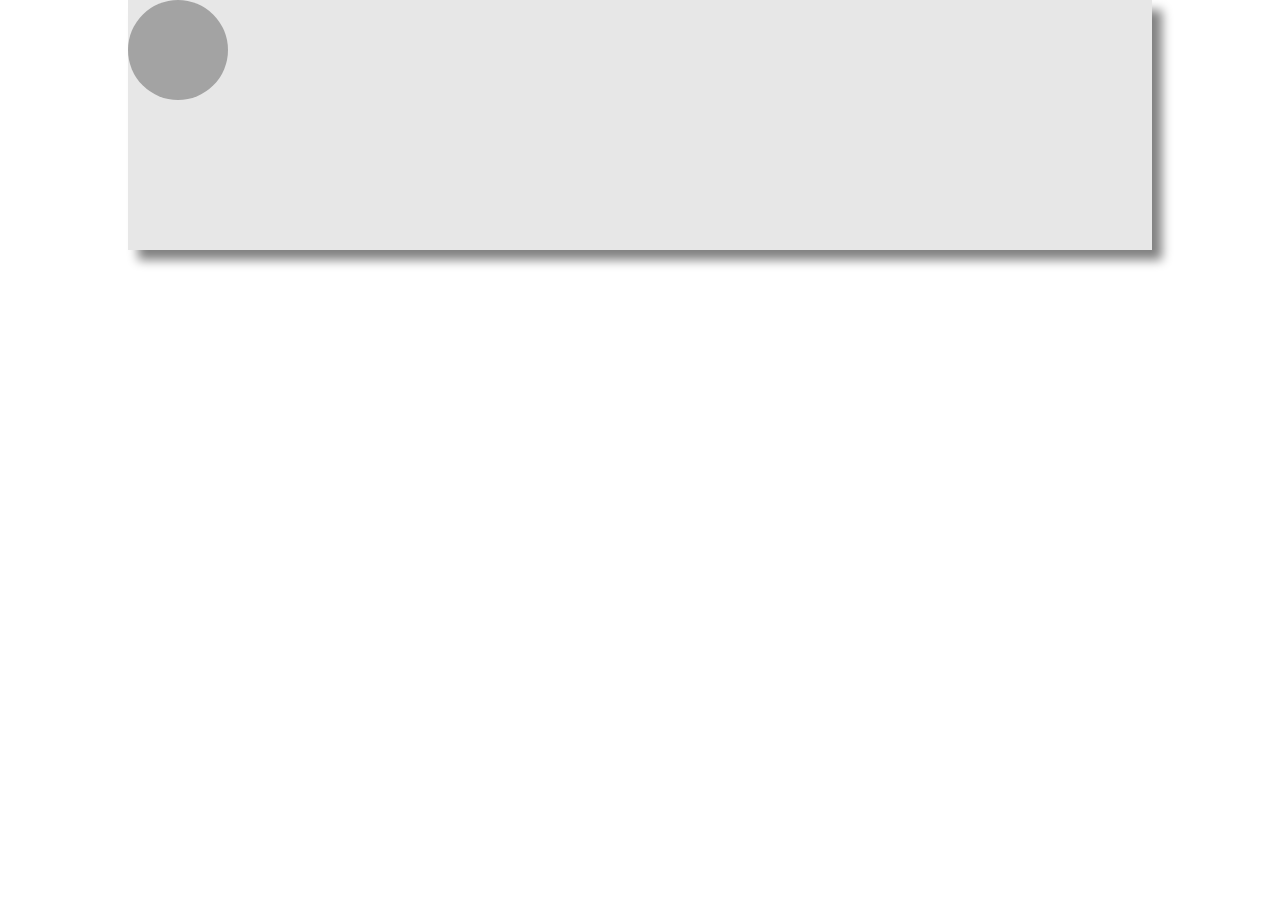
<file: aulaFlexBox/index.html>
<!DOCTYPE html>
<html lang="en">
<head>
    <meta charset="UTF-8">
    <meta http-equiv="X-UA-Compatible" content="IE=edge">
    <meta name="viewport" content="width=device-width, initial-scale=1.0">
    <title>Aula FlexBox</title>
    <link rel="stylesheet" href="style.css">
</head>
<body>
    <div class="pai">
        <div class="filho">

        </div>
    </div>
</body>
</html>
</file>
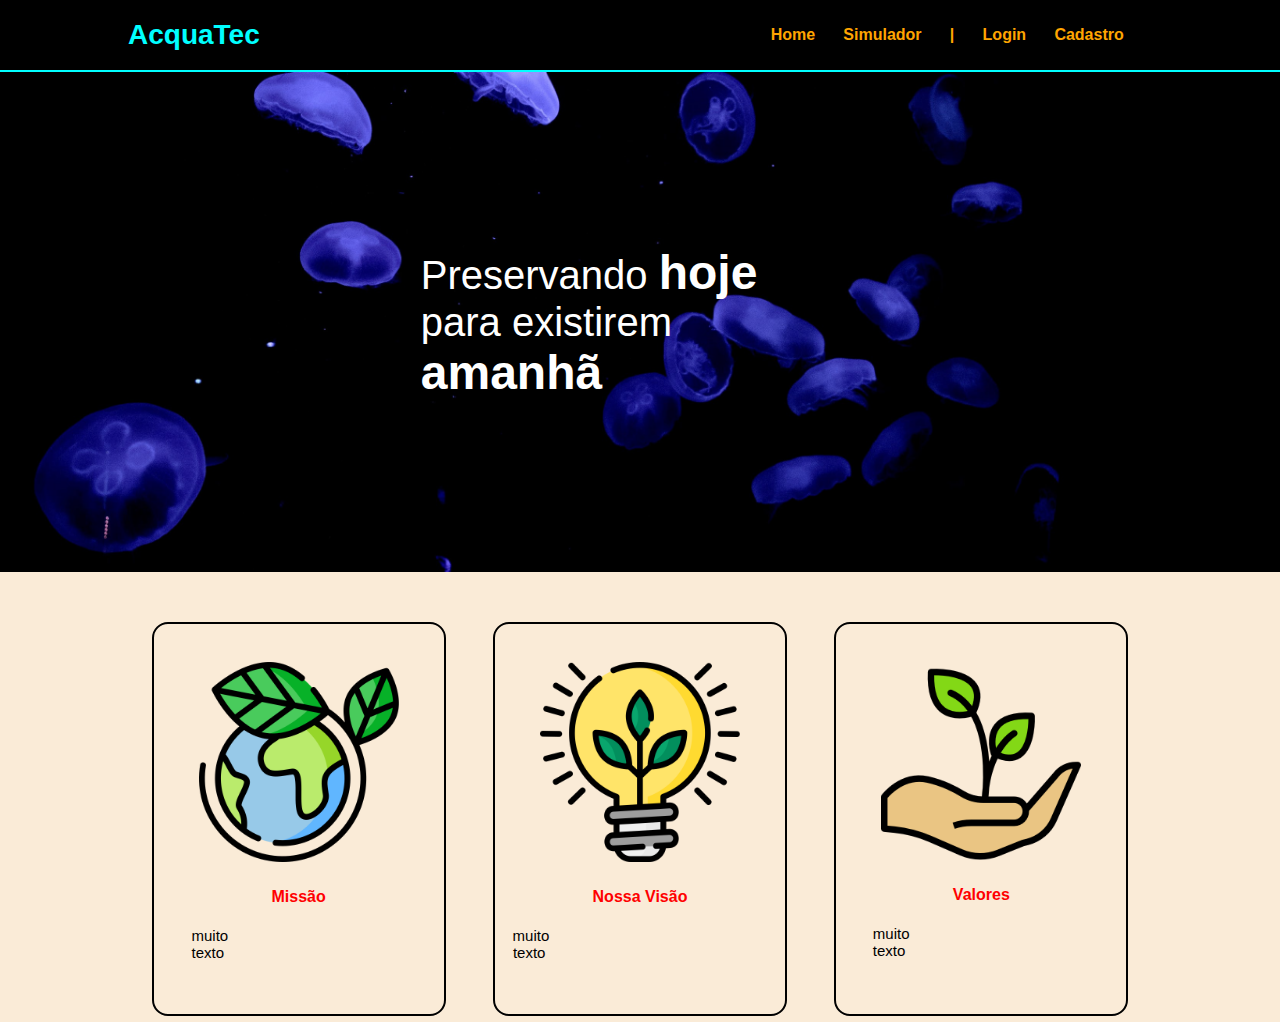
<file: TarefaPrototipo_23-03-2023/index.html>
<!DOCTYPE html>
<html lang="en">

<head>
    <meta charset="UTF-8">
    <meta http-equiv="X-UA-Compatible" content="IE=edge">
    <meta name="viewport" content="width=device-width, initial-scale=1.0">
    <title>Home</title>
    <link rel="stylesheet" href="style.css">
</head>

<body>
    <div class="navbar">
        <div class="container">
            <h1>AcquaTec</h1>
            <ul>
                <li>Home</li>
                <li><a href="">Simulador</a></li>
                <li>|</li>
                <li><a href="">Login</a></li>
                <li><a href="">Cadastro</a></li>
            </ul>
        </div>
    </div>
    <div class="area-banner">
        <div class="container">
            <p>
                Preservando <span>hoje</span>
                para 
                existirem <span>amanhã</span>
            </p>
        </div>
    </div>
    <div class="area-social">
        <div class="container">
            <div class="card">
                <div class="card-img">
                    <img src="img/planet-earth_color.png" alt="" class="img">
                </div>
                <div class="card-text">
                    <h4>Missão</h4>
                    <p>muito texto</p>
                </div>
            </div>
            <div class="card">
                <div class="card-img">
                    <img src="img/lightbulb_color.png" alt="" class="img">
                </div>
                <div class="card-text">
                    <h4>Nossa Visão</h4>
                    <p>muito texto</p>
                </div>
            </div>
            <div class="card">
                <img src="img/growth_color.png" alt="" class="img">
                <div class="card-text">
                    <h4>Valores</h4>
                    <p>muito texto</p>
                </div>
            </div>
        </div>
    </div>
</body>

</html>
</file>
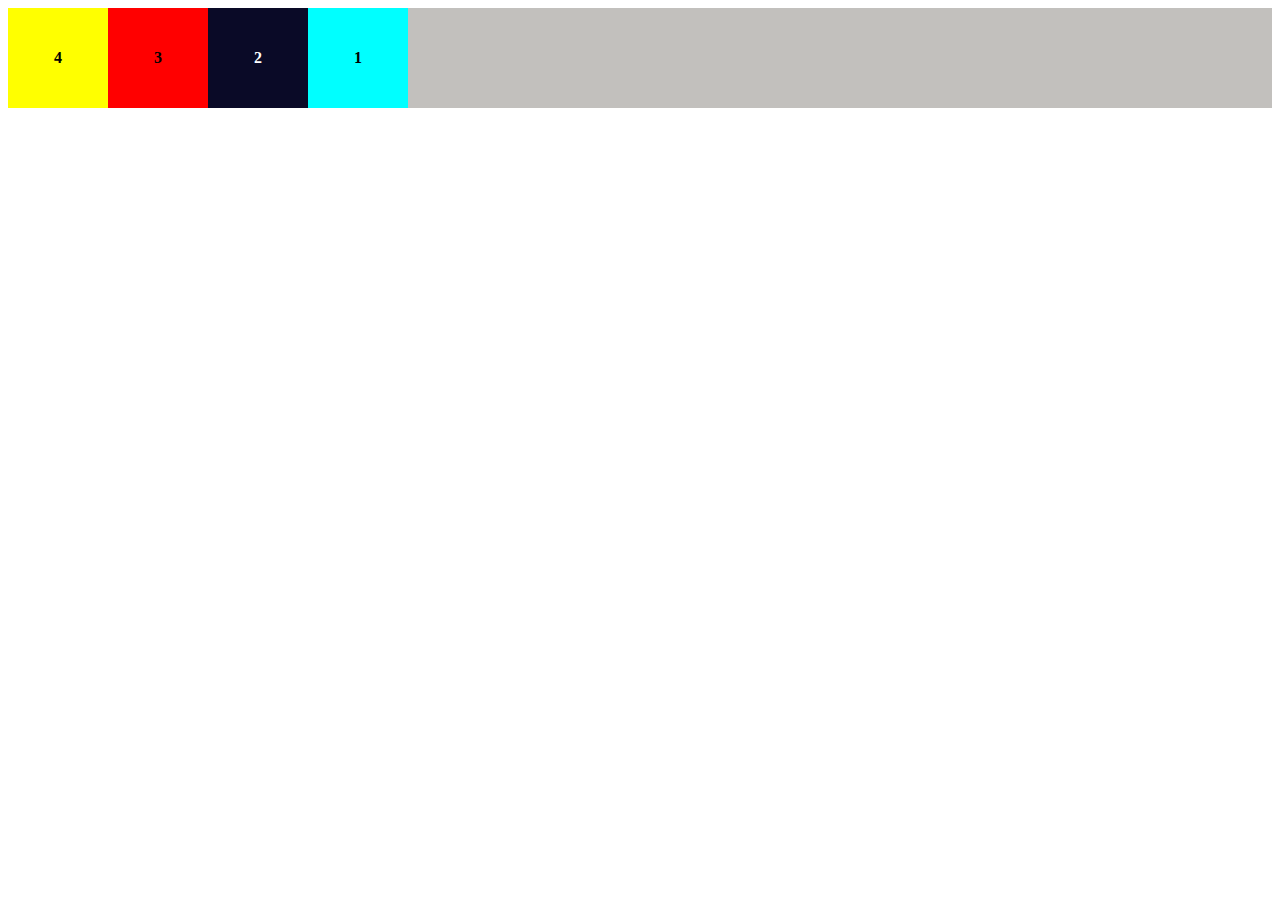
<file: Tarefa+23-03-2023/Desafio.html>
<!DOCTYPE html>
<html lang="en">
<head>
    <meta charset="UTF-8">
    <meta http-equiv="X-UA-Compatible" content="IE=edge">
    <meta name="viewport" content="width=device-width, initial-scale=1.0">
    <title>Desafio</title>
    <link rel="stylesheet" href="styleDesafio.css">
</head>
<body>
    <div class="container-desafio">
        <div class="bloco bloco1">1</div>
        <div class="bloco bloco2">2</div>
        <div class="bloco bloco3">3</div>
        <div class="bloco bloco4">4</div>
    </div>
</body>
</html>
</file>
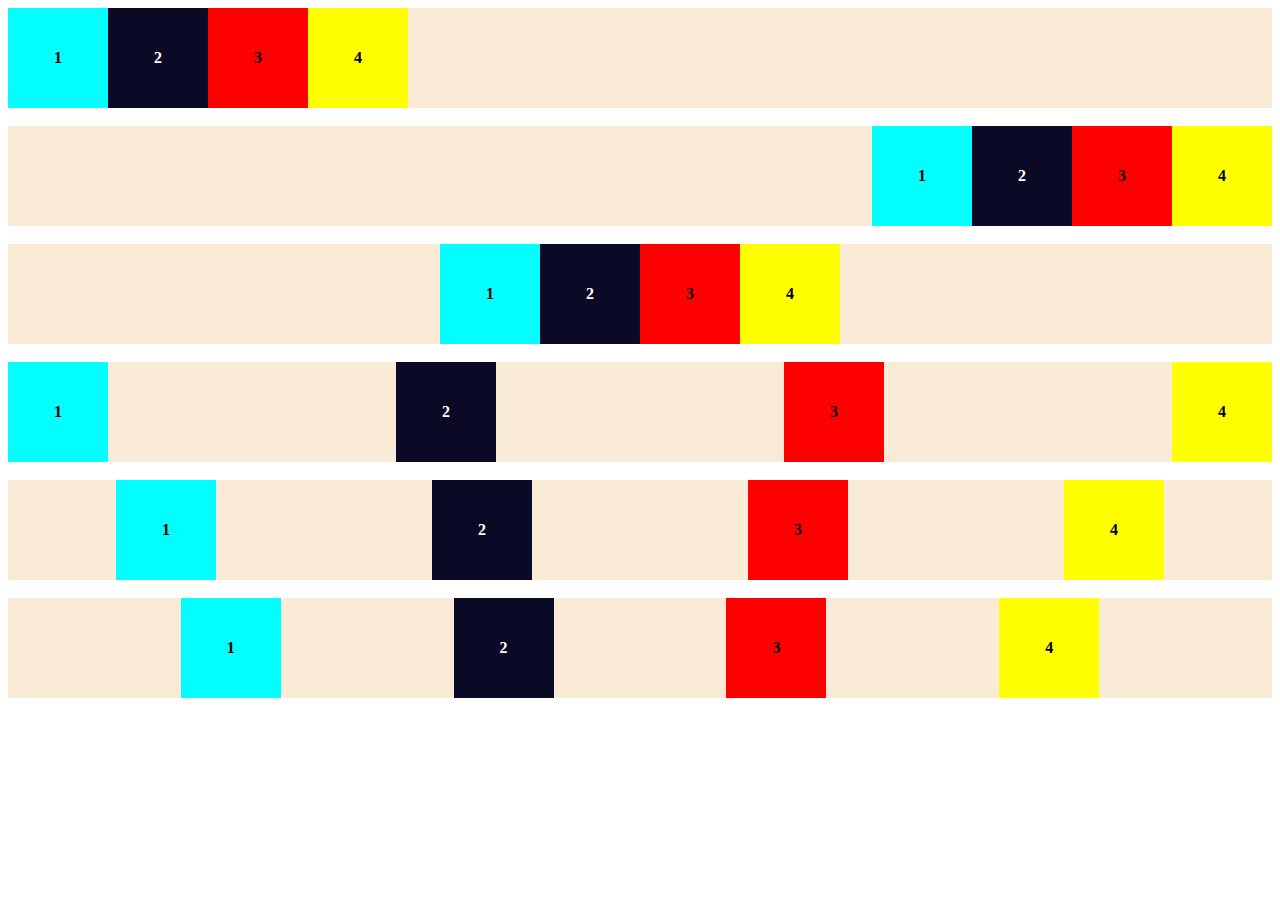
<file: Tarefa+23-03-2023/ExercicioA.html>
<!DOCTYPE html>
<html lang="en">
<head>
    <meta charset="UTF-8">
    <meta http-equiv="X-UA-Compatible" content="IE=edge">
    <meta name="viewport" content="width=device-width, initial-scale=1.0">
    <title>Exercício A</title>
    <link rel="stylesheet" href="styleA.css">
</head>
<body>
    <div class="container1 container">
        <div class="block1 block">1</div>
        <div class="block2 block">2</div>
        <div class="block3 block">3</div>
        <div class="block4 block">4</div>
    </div>
    <br>
    <div class="container2 container">
        <div class="block1 block">1</div>
        <div class="block2 block">2</div>
        <div class="block3 block">3</div>
        <div class="block4 block">4</div>
    </div>
    <br>
    <div class="container3 container">
        <div class="block1 block">1</div>
        <div class="block2 block">2</div>
        <div class="block3 block">3</div>
        <div class="block4 block">4</div>
    </div>
    <br>
    <div class="container4 container">
        <div class="block1 block">1</div>
        <div class="block2 block">2</div>
        <div class="block3 block">3</div>
        <div class="block4 block">4</div>
    </div>
    <br>
    <div class="container5 container">
        <div class="block1 block">1</div>
        <div class="block2 block">2</div>
        <div class="block3 block">3</div>
        <div class="block4 block">4</div>
    </div>
    <br>
    <div class="container6 container">
        <div class="block1 block">1</div>
        <div class="block2 block">2</div>
        <div class="block3 block">3</div>
        <div class="block4 block">4</div>
    </div>
</body>
</html>
</file>
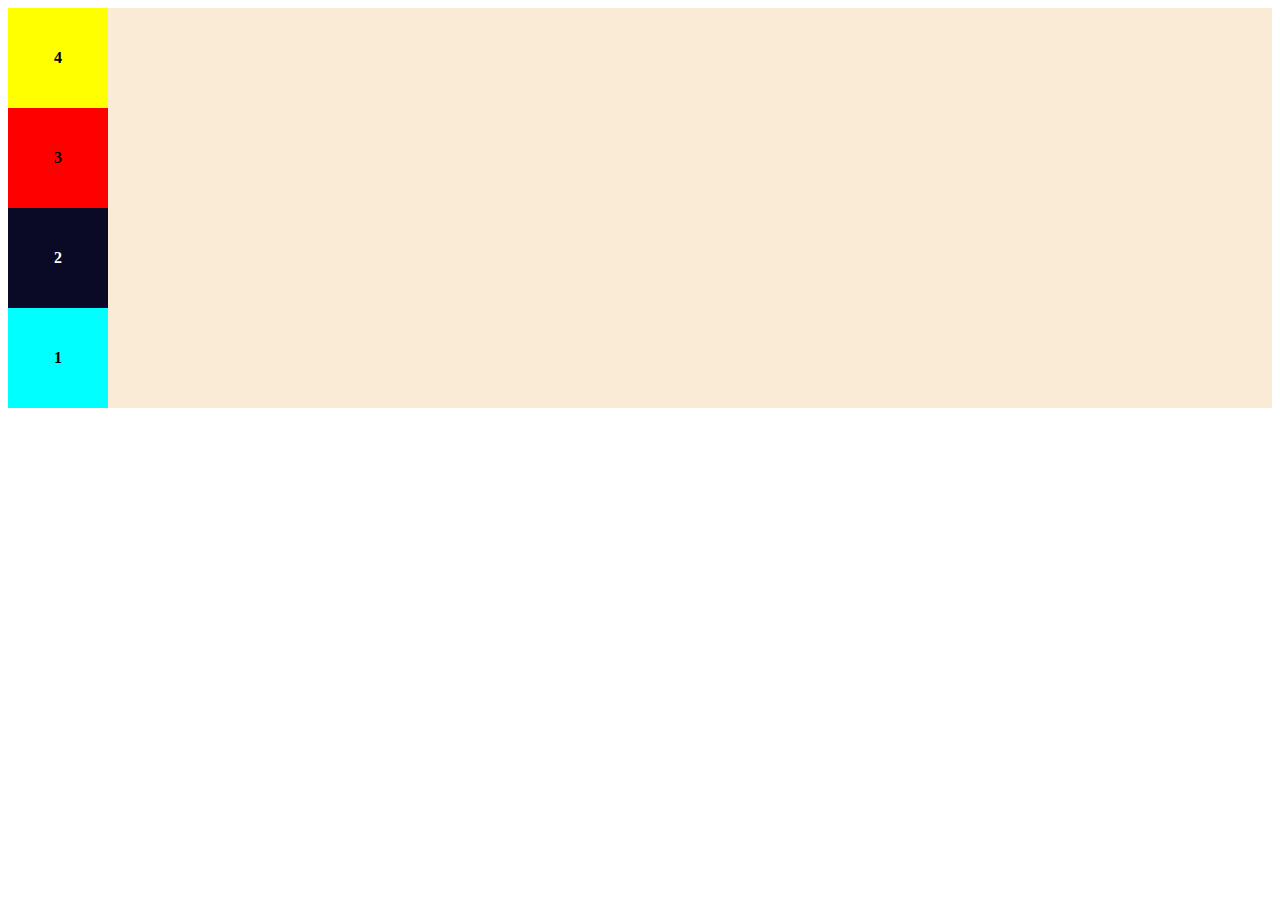
<file: Tarefa+23-03-2023/ExercicioB.html>
<!DOCTYPE html>
<html lang="en">
<head>
    <meta charset="UTF-8">
    <meta http-equiv="X-UA-Compatible" content="IE=edge">
    <meta name="viewport" content="width=device-width, initial-scale=1.0">
    <title>Exercício B</title>
    <link rel="stylesheet" href="styleB.css">
</head>
<body>
    <div class="container-exercicioB">
        <div class="block1 block">1</div>
        <div class="block2 block">2</div>
        <div class="block3 block">3</div>
        <div class="block4 block">4</div>
    </div>
</body>
</html>
</file>
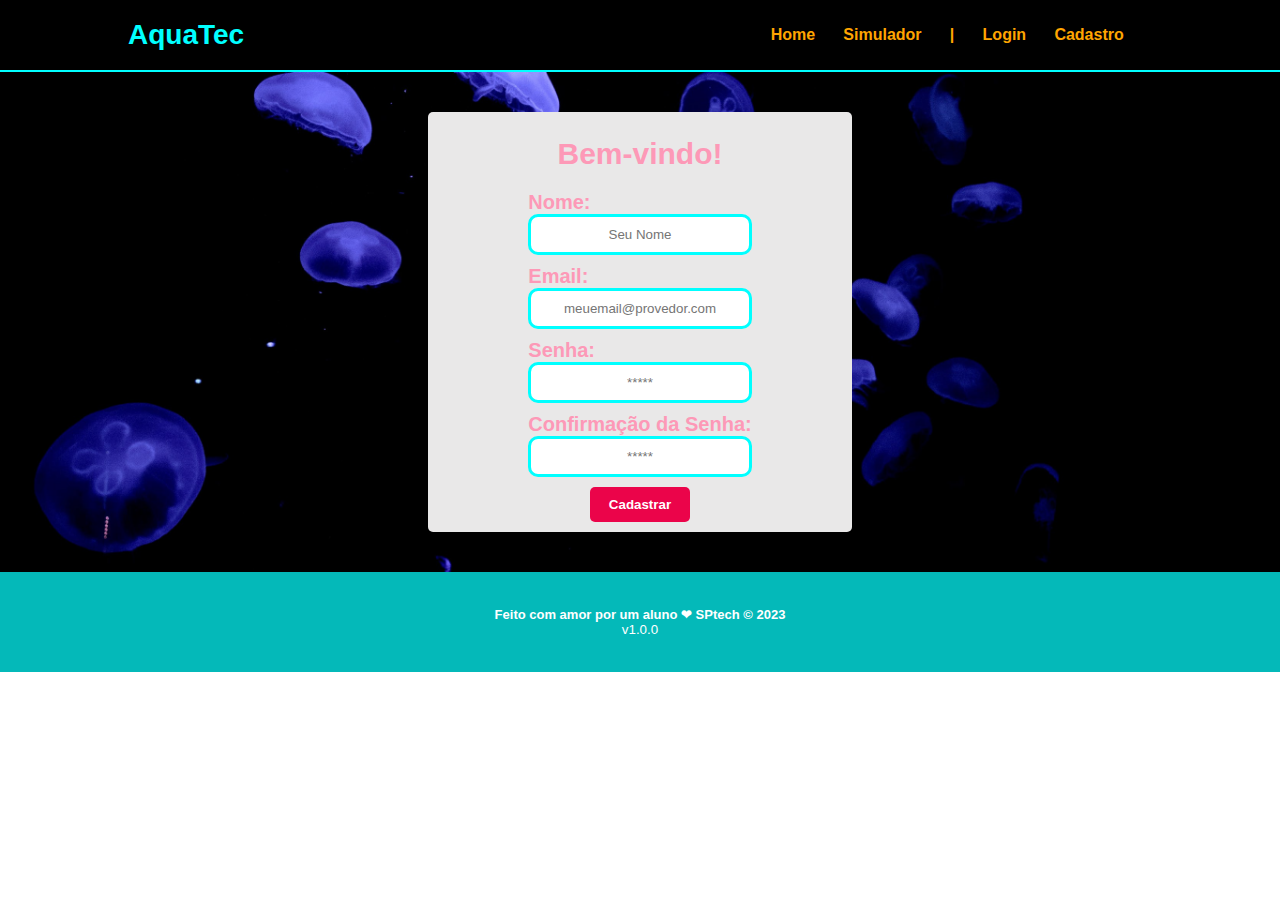
<file: tarefaPaginaLogin/form.html>
<!DOCTYPE html>
<html lang="en">

<head>
    <meta charset="UTF-8">
    <meta http-equiv="X-UA-Compatible" content="IE=edge">
    <meta name="viewport" content="width=device-width, initial-scale=1.0">
    <title>Login</title>
    <link rel="stylesheet" href="style.css">
    <link rel="stylesheet" href="style-form.css">
</head>

<body>
    <div class="navbar">
        <div class="container">
            <h1>AquaTec</h1>
            <ul>
                <li>Home</li>
                <li><a href="">Simulador</a></li>
                <li>|</li>
                <li><a href="">Login</a></li>
                <li><a href="">Cadastro</a></li>
            </ul>
        </div>
    </div>
    <div class="area-banner">
        <div class="container">
            <div class="form">
                <h1 class="titulo">Bem-vindo!</h1>
                <h1 class="label">Nome:</h1>
                <input type="text" placeholder="Seu Nome">
                <h1 class="label">Email:</h1>
                <input type="text" placeholder="meuemail@provedor.com">
                <h1 class="label">Senha:</h1>
                <input type="text" placeholder="*****">
                <h1 class="label">Confirmação da Senha:</h1>
                <input type="text" placeholder="*****">
                <button>Cadastrar</button>
            </div>
        </div>
    </div>
    <div class="footer">
        <div class="container">
            <span class="h5">Feito com amor por um aluno ❤ SPtech © 2023</span>
            <span class="h6">v1.0.0</span>
        </div>
    </div>
</body>

</html>
</file>
<file: aulaFlexBox/style.css>
body,html{
    margin: 0;
    padding: 0;
}

.pai{
    width: 80%;
    height: 250px;
    background-color: rgb(231, 231, 231);
    box-shadow: 10px 10px 10px rgb(129, 129, 129);
    margin: auto;
    display: flex;
    /* align-items: end; */

}

.filho{
    width: 100px;
    height: 100px;
    border-radius: 50%;
    background-color: rgb(163, 163, 163);
}
</file>
<file: TarefaPrototipo_23-03-2023/style.css>
/* Padrão */
*{
    /* outline: 2px solid rgb(53, 252, 53); */
}

body,html{
    padding: 0;
    margin: 0;
    font-family: arial;
}
/* ---------- Navbar ---------- */
.navbar{
    background-color: black;
    width: 100%;
    height: 70px;
    border-bottom: 2px solid cyan;
}
.navbar h1{
    color: cyan;
    font-size: 28px;
    font-weight: bold;
}
.navbar .container ul{
    width: 40%;
    justify-content: space-evenly;
    align-self: center;
    display: flex;
    color: orange;
    font-size: 16px;
    font-weight: bold;
    list-style: none;
}

a{
    text-decoration: none;
    color: orange;
}

.container{
    width: 80%;
    display: flex;
    margin: auto;
}

.navbar .container{
   justify-content: space-between;
}

/* ---------- Banner ---------- */
.area-banner{
    height: 500px;
    width: 100%;
    background-image: url(img/bg-jelly-fish-para_outras_pags.png);
    background-size: cover;
    color: white;
    font-size: 40px;
}
.area-banner span{
    font-weight: 700;
    font-size: 48px;
}
.area-banner .container{
    justify-content: center;
    align-items: center;
    height: 100%;
}
.container p{
    width: 35%;
    margin-left: -80px;
}

/* ---------- Cards ---------- */
.area-social{
    width: 100%;
    height: 450px;
    background-color: antiquewhite;
}
.area-social .container{
    justify-content: space-around;
}
.card{
    width: 250px;
    height: 350px;
    display: flex;
    justify-content: center;
    align-items: center;
    margin-top: 50px;
    flex-direction: column;
    border: 2px solid black;
    border-radius: 1rem;
    padding: 20px;
}
.card img{
    width: 200px;
    height: 200px;
}
.card h4{
    color: red;
    font-weight: 700;
}
.card p{
    font-size: 15px;
    font-weight: 500;
    text-align: center;
}
</file>
<file: Tarefa+23-03-2023/styleDesafio.css>
.bloco{
    width: 100px;
    height: 100px;
    display: flex;
    align-items: center;
    justify-content: center;
    font-weight: bold;
}
.bloco1{
    background-color: cyan;
}
.bloco2{
    background-color: rgb(10, 10, 39);
    color: white;
}
.bloco3{
    background-color: red;
}
.bloco4{
    background-color: yellow;
}
.container-desafio{
    background-color: rgb(194, 192, 189);
    width: 100%;
    display: flex;
    flex-direction: row-reverse;
    justify-content: left;
    height: 100px;
}
</file>
<file: Tarefa+23-03-2023/styleA.css>
.block{
    width: 100px;
    height: 100px;
    display: flex;
    align-items: center;
    justify-content: center;
    font-weight: bold;
}
.block1{
    background-color: cyan;
}
.block2{
    background-color: rgb(10, 10, 39);
    color: white;
}
.block3{
    background-color: red;
}
.block4{
    background-color: yellow;
}

.container{
    width: 100%;
    display: flex;
    flex-direction: row;
    height: 100px;
    background-color: antiquewhite;
}
.container2{
    justify-content: right;
}
.container3{
    justify-content: center;
}
.container4{
    justify-content: space-between;
}
.container5{
    justify-content: space-around;
}
.container6{
    justify-content: space-evenly;
}
</file>
<file: Tarefa+23-03-2023/styleB.css>
.block{
    width: 100px;
    height: 100px;
    display: flex;
    align-items: center;
    justify-content: center;
    font-weight: bold;
}
.block1{
    background-color: cyan;
}
.block2{
    background-color: rgb(10, 10, 39);
    color: white;
}
.block3{
    background-color: red;
}
.block4{
    background-color: yellow;
}
.container-exercicioB{
    background-color: antiquewhite;
    width: 100%;
    display: flex;
    flex-direction: column-reverse  ;
    height: 400px;
}
</file>
<file: tarefaPaginaLogin/style.css>
/* Padrão */
*{
    /* outline: 2px solid rgb(53, 252, 53); */
}

body,html{
    padding: 0;
    margin: 0;
    font-family: arial;
}
/* ---------- Navbar ---------- */
.navbar{
    background-color: black;
    width: 100%;
    height: 70px;
    border-bottom: 2px solid cyan;
}
.navbar h1{
    color: cyan;
    font-size: 28px;
    font-weight: bold;
}
.navbar .container ul{
    width: 40%;
    justify-content: space-evenly;
    align-self: center;
    display: flex;
    color: orange;
    font-size: 16px;
    font-weight: bold;
    list-style: none;
}

a{
    text-decoration: none;
    color: orange;
}

.container{
    width: 80%;
    display: flex;
    margin: auto;
}

.navbar .container{
   justify-content: space-between;
}

/* ---------- Banner ---------- */
.area-banner{
    height: 500px;
    width: 100%;
    background-image: url(img/bg-jelly-fish-para_outras_pags.png);
    background-size: cover;
    color: white;
    font-size: 40px;
}
.area-banner span{
    font-weight: 700;
    font-size: 48px;
}
.area-banner .container{
    justify-content: center;
    align-items: center;
    height: 100%;
}
.container p{
    width: 35%;
    margin-left: -80px;
}

/* ---------- Cards ---------- */
.area-social{
    width: 100%;
    height: 450px;
    background-color: antiquewhite;
}
.area-social .container{
    justify-content: space-around;
}
.card{
    width: 250px;
    height: 350px;
    display: flex;
    justify-content: center;
    align-items: center;
    margin-top: 50px;
    flex-direction: column;
    border: 2px solid black;
    border-radius: 1rem;
    padding: 20px;
}
.card img{
    width: 200px;
    height: 200px;
}
.card h4{
    color: red;
    font-weight: 700;
}
.card p{
    font-size: 15px;
    font-weight: 500;
    text-align: center;
}
</file>
<file: tarefaPaginaLogin/style-form.css>
.form{
    background-color: rgb(233, 232, 232);
    display: flex;
    flex-direction: column;
    padding: 5px 100px 15px 100px;
    height: 80%;
    border-radius: 5px;
}

.form .titulo{
    font-size: 30px;
    color: rgb(253, 153, 183);
    text-align: center;
}
.label{
    margin: 0;
    font-size: 20px;
    color: rgb(253, 153, 183);
}

input{
    border-radius: 10px;
    border: 3px solid cyan;
    padding: 10px;
    margin-bottom: 10px;
    text-align: center;
}

button{
    background-color: rgb(235, 4, 74);
    border: none;
    border-radius: 5px;
    color: white;
    width: 100px;
    padding: 10px;
    font-weight: bold;
    margin: 0 auto;
}

/* footer */

.footer{
    background-color: rgb(4, 185, 185);
    width: 100%;
    height: 100px;
    color: white;
}

.footer .container{
    height: 100%;
    flex-direction: column;
    justify-content: center;
    align-items: center;
}

.h5{
    font-size: small;
    font-weight: bold;
}
.h6{
    font-size: smaller;
}
</file>
